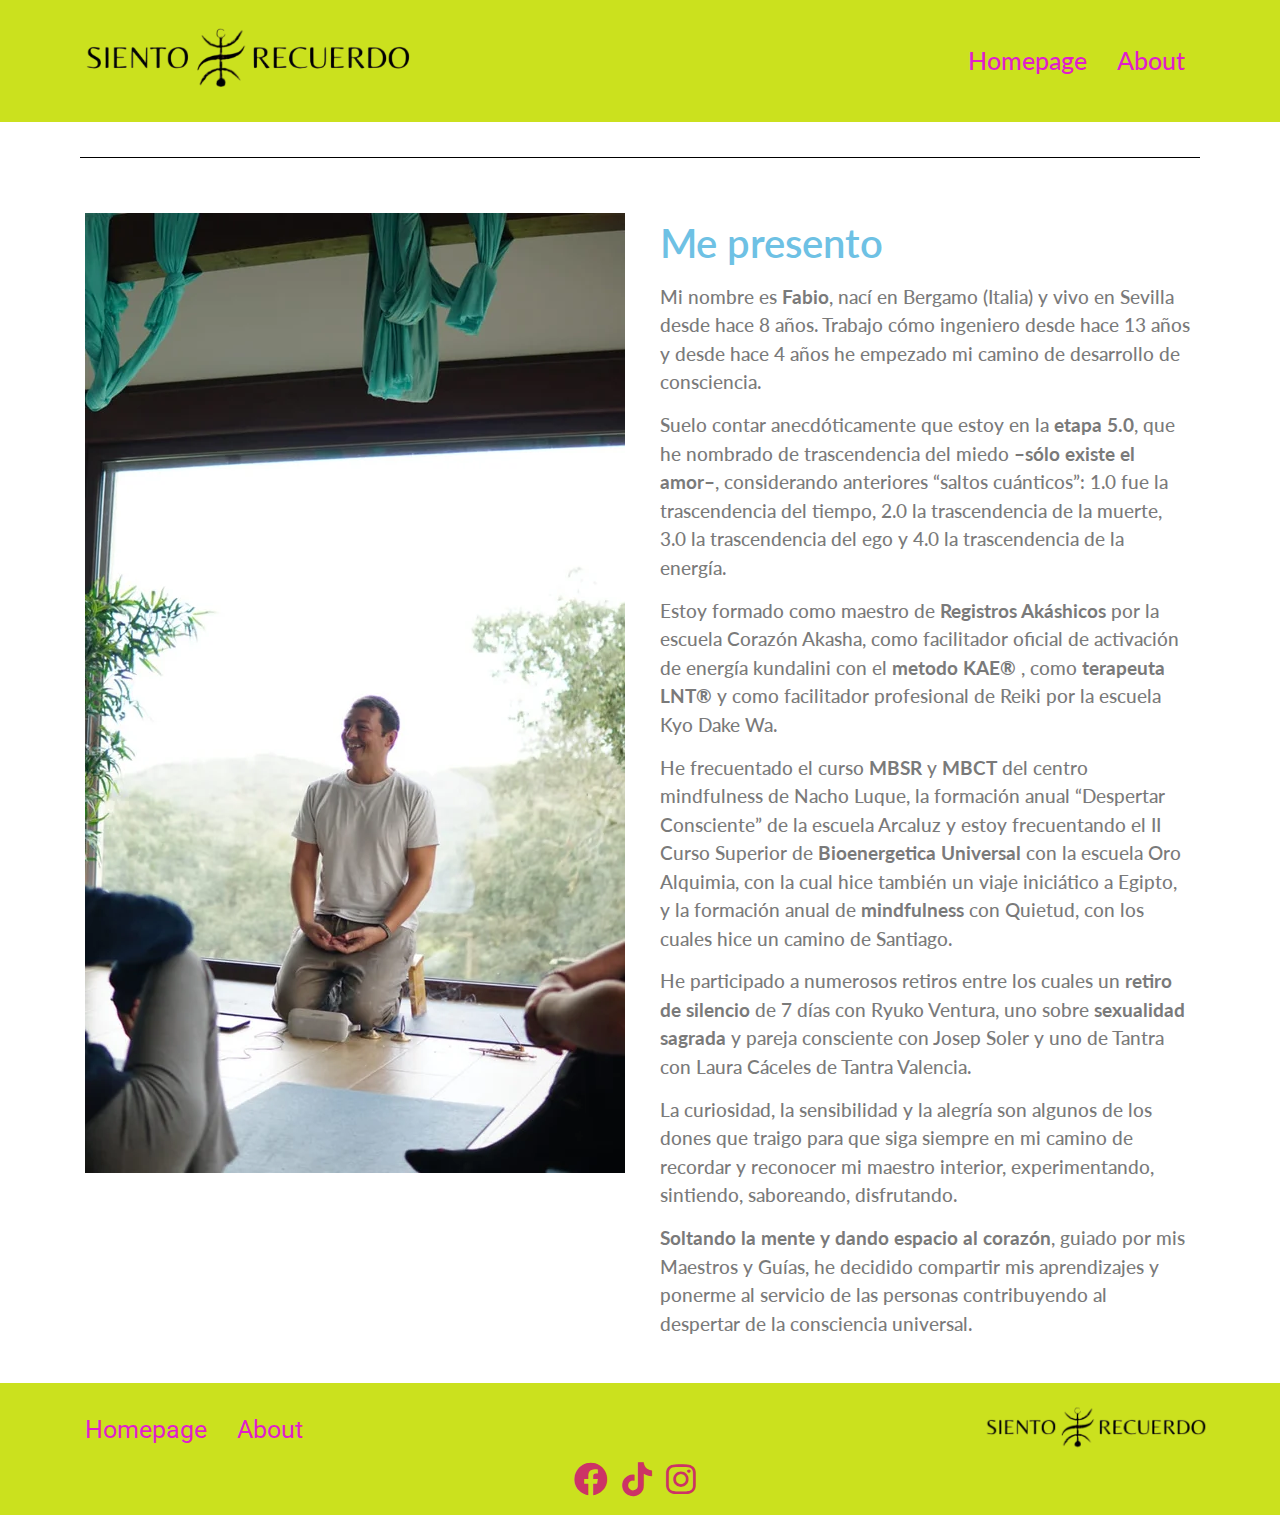
<file: about-2/index.html>
<!DOCTYPE html>
<html lang="it-IT">
<head>
	<meta charset="UTF-8">
	<meta name="viewport" content="width=device-width, initial-scale=1">
	<link rel="profile" href="https://gmpg.org/xfn/11">
	<title>About &#8211; Siento y Recuerdo Website</title>
<meta name="robots" content="max-image-preview:large">
<link rel="alternate" type="application/rss+xml" title="Siento y Recuerdo Website &raquo; Feed" href="https://danicery.github.io/sientoyrecuerdo_demo/feed/">
<link rel="alternate" type="application/rss+xml" title="Siento y Recuerdo Website &raquo; Feed dei commenti" href="https://danicery.github.io/sientoyrecuerdo_demo/comments/feed/">
<script>
window._wpemojiSettings = {"baseUrl":"https:\/\/s.w.org\/images\/core\/emoji\/14.0.0\/72x72\/","ext":".png","svgUrl":"https:\/\/s.w.org\/images\/core\/emoji\/14.0.0\/svg\/","svgExt":".svg","source":{"concatemoji":"https:\/\/danicery.github.io\/sientoyrecuerdo_demo\/wp-includes\/js\/wp-emoji-release.min.js?ver=6.4.3"}};
/*! This file is auto-generated */
!function(i,n){var o,s,e;function c(e){try{var t={supportTests:e,timestamp:(new Date).valueOf()};sessionStorage.setItem(o,JSON.stringify(t))}catch(e){}}function p(e,t,n){e.clearRect(0,0,e.canvas.width,e.canvas.height),e.fillText(t,0,0);var t=new Uint32Array(e.getImageData(0,0,e.canvas.width,e.canvas.height).data),r=(e.clearRect(0,0,e.canvas.width,e.canvas.height),e.fillText(n,0,0),new Uint32Array(e.getImageData(0,0,e.canvas.width,e.canvas.height).data));return t.every(function(e,t){return e===r[t]})}function u(e,t,n){switch(t){case"flag":return n(e,"🏳️‍⚧️","🏳️​⚧️")?!1:!n(e,"🇺🇳","🇺​🇳")&&!n(e,"🏴󠁧󠁢󠁥󠁮󠁧󠁿","🏴​󠁧​󠁢​󠁥​󠁮​󠁧​󠁿");case"emoji":return!n(e,"🫱🏻‍🫲🏿","🫱🏻​🫲🏿")}return!1}function f(e,t,n){var r="undefined"!=typeof WorkerGlobalScope&&self instanceof WorkerGlobalScope?new OffscreenCanvas(300,150):i.createElement("canvas"),a=r.getContext("2d",{willReadFrequently:!0}),o=(a.textBaseline="top",a.font="600 32px Arial",{});return e.forEach(function(e){o[e]=t(a,e,n)}),o}function t(e){var t=i.createElement("script");t.src=e,t.defer=!0,i.head.appendChild(t)}"undefined"!=typeof Promise&&(o="wpEmojiSettingsSupports",s=["flag","emoji"],n.supports={everything:!0,everythingExceptFlag:!0},e=new Promise(function(e){i.addEventListener("DOMContentLoaded",e,{once:!0})}),new Promise(function(t){var n=function(){try{var e=JSON.parse(sessionStorage.getItem(o));if("object"==typeof e&&"number"==typeof e.timestamp&&(new Date).valueOf()<e.timestamp+604800&&"object"==typeof e.supportTests)return e.supportTests}catch(e){}return null}();if(!n){if("undefined"!=typeof Worker&&"undefined"!=typeof OffscreenCanvas&&"undefined"!=typeof URL&&URL.createObjectURL&&"undefined"!=typeof Blob)try{var e="postMessage("+f.toString()+"("+[JSON.stringify(s),u.toString(),p.toString()].join(",")+"));",r=new Blob([e],{type:"text/javascript"}),a=new Worker(URL.createObjectURL(r),{name:"wpTestEmojiSupports"});return void(a.onmessage=function(e){c(n=e.data),a.terminate(),t(n)})}catch(e){}c(n=f(s,u,p))}t(n)}).then(function(e){for(var t in e)n.supports[t]=e[t],n.supports.everything=n.supports.everything&&n.supports[t],"flag"!==t&&(n.supports.everythingExceptFlag=n.supports.everythingExceptFlag&&n.supports[t]);n.supports.everythingExceptFlag=n.supports.everythingExceptFlag&&!n.supports.flag,n.DOMReady=!1,n.readyCallback=function(){n.DOMReady=!0}}).then(function(){return e}).then(function(){var e;n.supports.everything||(n.readyCallback(),(e=n.source||{}).concatemoji?t(e.concatemoji):e.wpemoji&&e.twemoji&&(t(e.twemoji),t(e.wpemoji)))}))}((window,document),window._wpemojiSettings);
</script>
<link rel="stylesheet" id="wp-event-manager-frontend-css" href="https://danicery.github.io/sientoyrecuerdo_demo/wp-content/plugins/wp-event-manager/assets/css/frontend.min.css?ver=6.4.3" media="all">
<link rel="stylesheet" id="wp-event-manager-jquery-ui-daterangepicker-css" href="https://danicery.github.io/sientoyrecuerdo_demo/wp-content/plugins/wp-event-manager/assets/js/jquery-ui-daterangepicker/jquery.comiseo.daterangepicker.css?ver=6.4.3" media="all">
<link rel="stylesheet" id="wp-event-manager-jquery-ui-daterangepicker-style-css" href="https://danicery.github.io/sientoyrecuerdo_demo/wp-content/plugins/wp-event-manager/assets/js/jquery-ui-daterangepicker/styles.css?ver=6.4.3" media="all">
<link rel="stylesheet" id="wp-event-manager-jquery-ui-css-css" href="https://danicery.github.io/sientoyrecuerdo_demo/wp-content/plugins/wp-event-manager/assets/js/jquery-ui/jquery-ui.css?ver=6.4.3" media="all">
<link rel="stylesheet" id="wp-event-manager-grid-style-css" href="https://danicery.github.io/sientoyrecuerdo_demo/wp-content/plugins/wp-event-manager/assets/css/wpem-grid.min.css?ver=6.4.3" media="all">
<link rel="stylesheet" id="wp-event-manager-font-style-css" href="https://danicery.github.io/sientoyrecuerdo_demo/wp-content/plugins/wp-event-manager/assets/fonts/style.css?ver=6.4.3" media="all">
<style id="wp-emoji-styles-inline-css">img.wp-smiley, img.emoji {
		display: inline !important;
		border: none !important;
		box-shadow: none !important;
		height: 1em !important;
		width: 1em !important;
		margin: 0 0.07em !important;
		vertical-align: -0.1em !important;
		background: none !important;
		padding: 0 !important;
	}</style>
<style id="classic-theme-styles-inline-css">/*! This file is auto-generated */
.wp-block-button__link{color:#fff;background-color:#32373c;border-radius:9999px;box-shadow:none;text-decoration:none;padding:calc(.667em + 2px) calc(1.333em + 2px);font-size:1.125em}.wp-block-file__button{background:#32373c;color:#fff;text-decoration:none}</style>
<style id="global-styles-inline-css">body{--wp--preset--color--black: #000000;--wp--preset--color--cyan-bluish-gray: #abb8c3;--wp--preset--color--white: #ffffff;--wp--preset--color--pale-pink: #f78da7;--wp--preset--color--vivid-red: #cf2e2e;--wp--preset--color--luminous-vivid-orange: #ff6900;--wp--preset--color--luminous-vivid-amber: #fcb900;--wp--preset--color--light-green-cyan: #7bdcb5;--wp--preset--color--vivid-green-cyan: #00d084;--wp--preset--color--pale-cyan-blue: #8ed1fc;--wp--preset--color--vivid-cyan-blue: #0693e3;--wp--preset--color--vivid-purple: #9b51e0;--wp--preset--gradient--vivid-cyan-blue-to-vivid-purple: linear-gradient(135deg,rgba(6,147,227,1) 0%,rgb(155,81,224) 100%);--wp--preset--gradient--light-green-cyan-to-vivid-green-cyan: linear-gradient(135deg,rgb(122,220,180) 0%,rgb(0,208,130) 100%);--wp--preset--gradient--luminous-vivid-amber-to-luminous-vivid-orange: linear-gradient(135deg,rgba(252,185,0,1) 0%,rgba(255,105,0,1) 100%);--wp--preset--gradient--luminous-vivid-orange-to-vivid-red: linear-gradient(135deg,rgba(255,105,0,1) 0%,rgb(207,46,46) 100%);--wp--preset--gradient--very-light-gray-to-cyan-bluish-gray: linear-gradient(135deg,rgb(238,238,238) 0%,rgb(169,184,195) 100%);--wp--preset--gradient--cool-to-warm-spectrum: linear-gradient(135deg,rgb(74,234,220) 0%,rgb(151,120,209) 20%,rgb(207,42,186) 40%,rgb(238,44,130) 60%,rgb(251,105,98) 80%,rgb(254,248,76) 100%);--wp--preset--gradient--blush-light-purple: linear-gradient(135deg,rgb(255,206,236) 0%,rgb(152,150,240) 100%);--wp--preset--gradient--blush-bordeaux: linear-gradient(135deg,rgb(254,205,165) 0%,rgb(254,45,45) 50%,rgb(107,0,62) 100%);--wp--preset--gradient--luminous-dusk: linear-gradient(135deg,rgb(255,203,112) 0%,rgb(199,81,192) 50%,rgb(65,88,208) 100%);--wp--preset--gradient--pale-ocean: linear-gradient(135deg,rgb(255,245,203) 0%,rgb(182,227,212) 50%,rgb(51,167,181) 100%);--wp--preset--gradient--electric-grass: linear-gradient(135deg,rgb(202,248,128) 0%,rgb(113,206,126) 100%);--wp--preset--gradient--midnight: linear-gradient(135deg,rgb(2,3,129) 0%,rgb(40,116,252) 100%);--wp--preset--font-size--small: 13px;--wp--preset--font-size--medium: 20px;--wp--preset--font-size--large: 36px;--wp--preset--font-size--x-large: 42px;--wp--preset--spacing--20: 0.44rem;--wp--preset--spacing--30: 0.67rem;--wp--preset--spacing--40: 1rem;--wp--preset--spacing--50: 1.5rem;--wp--preset--spacing--60: 2.25rem;--wp--preset--spacing--70: 3.38rem;--wp--preset--spacing--80: 5.06rem;--wp--preset--shadow--natural: 6px 6px 9px rgba(0, 0, 0, 0.2);--wp--preset--shadow--deep: 12px 12px 50px rgba(0, 0, 0, 0.4);--wp--preset--shadow--sharp: 6px 6px 0px rgba(0, 0, 0, 0.2);--wp--preset--shadow--outlined: 6px 6px 0px -3px rgba(255, 255, 255, 1), 6px 6px rgba(0, 0, 0, 1);--wp--preset--shadow--crisp: 6px 6px 0px rgba(0, 0, 0, 1);}:where(.is-layout-flex){gap: 0.5em;}:where(.is-layout-grid){gap: 0.5em;}body .is-layout-flow > .alignleft{float: left;margin-inline-start: 0;margin-inline-end: 2em;}body .is-layout-flow > .alignright{float: right;margin-inline-start: 2em;margin-inline-end: 0;}body .is-layout-flow > .aligncenter{margin-left: auto !important;margin-right: auto !important;}body .is-layout-constrained > .alignleft{float: left;margin-inline-start: 0;margin-inline-end: 2em;}body .is-layout-constrained > .alignright{float: right;margin-inline-start: 2em;margin-inline-end: 0;}body .is-layout-constrained > .aligncenter{margin-left: auto !important;margin-right: auto !important;}body .is-layout-constrained > :where(:not(.alignleft):not(.alignright):not(.alignfull)){max-width: var(--wp--style--global--content-size);margin-left: auto !important;margin-right: auto !important;}body .is-layout-constrained > .alignwide{max-width: var(--wp--style--global--wide-size);}body .is-layout-flex{display: flex;}body .is-layout-flex{flex-wrap: wrap;align-items: center;}body .is-layout-flex > *{margin: 0;}body .is-layout-grid{display: grid;}body .is-layout-grid > *{margin: 0;}:where(.wp-block-columns.is-layout-flex){gap: 2em;}:where(.wp-block-columns.is-layout-grid){gap: 2em;}:where(.wp-block-post-template.is-layout-flex){gap: 1.25em;}:where(.wp-block-post-template.is-layout-grid){gap: 1.25em;}.has-black-color{color: var(--wp--preset--color--black) !important;}.has-cyan-bluish-gray-color{color: var(--wp--preset--color--cyan-bluish-gray) !important;}.has-white-color{color: var(--wp--preset--color--white) !important;}.has-pale-pink-color{color: var(--wp--preset--color--pale-pink) !important;}.has-vivid-red-color{color: var(--wp--preset--color--vivid-red) !important;}.has-luminous-vivid-orange-color{color: var(--wp--preset--color--luminous-vivid-orange) !important;}.has-luminous-vivid-amber-color{color: var(--wp--preset--color--luminous-vivid-amber) !important;}.has-light-green-cyan-color{color: var(--wp--preset--color--light-green-cyan) !important;}.has-vivid-green-cyan-color{color: var(--wp--preset--color--vivid-green-cyan) !important;}.has-pale-cyan-blue-color{color: var(--wp--preset--color--pale-cyan-blue) !important;}.has-vivid-cyan-blue-color{color: var(--wp--preset--color--vivid-cyan-blue) !important;}.has-vivid-purple-color{color: var(--wp--preset--color--vivid-purple) !important;}.has-black-background-color{background-color: var(--wp--preset--color--black) !important;}.has-cyan-bluish-gray-background-color{background-color: var(--wp--preset--color--cyan-bluish-gray) !important;}.has-white-background-color{background-color: var(--wp--preset--color--white) !important;}.has-pale-pink-background-color{background-color: var(--wp--preset--color--pale-pink) !important;}.has-vivid-red-background-color{background-color: var(--wp--preset--color--vivid-red) !important;}.has-luminous-vivid-orange-background-color{background-color: var(--wp--preset--color--luminous-vivid-orange) !important;}.has-luminous-vivid-amber-background-color{background-color: var(--wp--preset--color--luminous-vivid-amber) !important;}.has-light-green-cyan-background-color{background-color: var(--wp--preset--color--light-green-cyan) !important;}.has-vivid-green-cyan-background-color{background-color: var(--wp--preset--color--vivid-green-cyan) !important;}.has-pale-cyan-blue-background-color{background-color: var(--wp--preset--color--pale-cyan-blue) !important;}.has-vivid-cyan-blue-background-color{background-color: var(--wp--preset--color--vivid-cyan-blue) !important;}.has-vivid-purple-background-color{background-color: var(--wp--preset--color--vivid-purple) !important;}.has-black-border-color{border-color: var(--wp--preset--color--black) !important;}.has-cyan-bluish-gray-border-color{border-color: var(--wp--preset--color--cyan-bluish-gray) !important;}.has-white-border-color{border-color: var(--wp--preset--color--white) !important;}.has-pale-pink-border-color{border-color: var(--wp--preset--color--pale-pink) !important;}.has-vivid-red-border-color{border-color: var(--wp--preset--color--vivid-red) !important;}.has-luminous-vivid-orange-border-color{border-color: var(--wp--preset--color--luminous-vivid-orange) !important;}.has-luminous-vivid-amber-border-color{border-color: var(--wp--preset--color--luminous-vivid-amber) !important;}.has-light-green-cyan-border-color{border-color: var(--wp--preset--color--light-green-cyan) !important;}.has-vivid-green-cyan-border-color{border-color: var(--wp--preset--color--vivid-green-cyan) !important;}.has-pale-cyan-blue-border-color{border-color: var(--wp--preset--color--pale-cyan-blue) !important;}.has-vivid-cyan-blue-border-color{border-color: var(--wp--preset--color--vivid-cyan-blue) !important;}.has-vivid-purple-border-color{border-color: var(--wp--preset--color--vivid-purple) !important;}.has-vivid-cyan-blue-to-vivid-purple-gradient-background{background: var(--wp--preset--gradient--vivid-cyan-blue-to-vivid-purple) !important;}.has-light-green-cyan-to-vivid-green-cyan-gradient-background{background: var(--wp--preset--gradient--light-green-cyan-to-vivid-green-cyan) !important;}.has-luminous-vivid-amber-to-luminous-vivid-orange-gradient-background{background: var(--wp--preset--gradient--luminous-vivid-amber-to-luminous-vivid-orange) !important;}.has-luminous-vivid-orange-to-vivid-red-gradient-background{background: var(--wp--preset--gradient--luminous-vivid-orange-to-vivid-red) !important;}.has-very-light-gray-to-cyan-bluish-gray-gradient-background{background: var(--wp--preset--gradient--very-light-gray-to-cyan-bluish-gray) !important;}.has-cool-to-warm-spectrum-gradient-background{background: var(--wp--preset--gradient--cool-to-warm-spectrum) !important;}.has-blush-light-purple-gradient-background{background: var(--wp--preset--gradient--blush-light-purple) !important;}.has-blush-bordeaux-gradient-background{background: var(--wp--preset--gradient--blush-bordeaux) !important;}.has-luminous-dusk-gradient-background{background: var(--wp--preset--gradient--luminous-dusk) !important;}.has-pale-ocean-gradient-background{background: var(--wp--preset--gradient--pale-ocean) !important;}.has-electric-grass-gradient-background{background: var(--wp--preset--gradient--electric-grass) !important;}.has-midnight-gradient-background{background: var(--wp--preset--gradient--midnight) !important;}.has-small-font-size{font-size: var(--wp--preset--font-size--small) !important;}.has-medium-font-size{font-size: var(--wp--preset--font-size--medium) !important;}.has-large-font-size{font-size: var(--wp--preset--font-size--large) !important;}.has-x-large-font-size{font-size: var(--wp--preset--font-size--x-large) !important;}
.wp-block-navigation a:where(:not(.wp-element-button)){color: inherit;}
:where(.wp-block-post-template.is-layout-flex){gap: 1.25em;}:where(.wp-block-post-template.is-layout-grid){gap: 1.25em;}
:where(.wp-block-columns.is-layout-flex){gap: 2em;}:where(.wp-block-columns.is-layout-grid){gap: 2em;}
.wp-block-pullquote{font-size: 1.5em;line-height: 1.6;}</style>
<link rel="stylesheet" id="wp-event-manager-jquery-timepicker-css-css" href="https://danicery.github.io/sientoyrecuerdo_demo/wp-content/plugins/wp-event-manager/assets/js/jquery-timepicker/jquery.timepicker.min.css?ver=6.4.3" media="all">
<link rel="stylesheet" id="hello-elementor-css" href="https://danicery.github.io/sientoyrecuerdo_demo/wp-content/themes/hello-elementor/style.min.css?ver=3.0.1" media="all">
<link rel="stylesheet" id="hello-elementor-theme-style-css" href="https://danicery.github.io/sientoyrecuerdo_demo/wp-content/themes/hello-elementor/theme.min.css?ver=3.0.1" media="all">
<link rel="stylesheet" id="hello-elementor-header-footer-css" href="https://danicery.github.io/sientoyrecuerdo_demo/wp-content/themes/hello-elementor/header-footer.min.css?ver=3.0.1" media="all">
<link rel="stylesheet" id="elementor-frontend-css" href="https://danicery.github.io/sientoyrecuerdo_demo/wp-content/plugins/elementor/assets/css/frontend-lite.min.css?ver=3.19.0" media="all">
<link rel="stylesheet" id="elementor-post-7-css" href="https://danicery.github.io/sientoyrecuerdo_demo/wp-content/uploads/elementor/css/post-7.css?ver=1706978318" media="all">
<link rel="stylesheet" id="swiper-css" href="https://danicery.github.io/sientoyrecuerdo_demo/wp-content/plugins/elementor/assets/lib/swiper/v8/css/swiper.min.css?ver=8.4.5" media="all">
<link rel="stylesheet" id="elementor-global-css" href="https://danicery.github.io/sientoyrecuerdo_demo/wp-content/uploads/elementor/css/global.css?ver=1706978319" media="all">
<link rel="stylesheet" id="elementor-post-70-css" href="https://danicery.github.io/sientoyrecuerdo_demo/wp-content/uploads/elementor/css/post-70.css?ver=1707099033" media="all">
<link rel="stylesheet" id="google-fonts-1-css" href="https://fonts.googleapis.com/css?family=Lato%3A100%2C100italic%2C200%2C200italic%2C300%2C300italic%2C400%2C400italic%2C500%2C500italic%2C600%2C600italic%2C700%2C700italic%2C800%2C800italic%2C900%2C900italic%7CRoboto%3A100%2C100italic%2C200%2C200italic%2C300%2C300italic%2C400%2C400italic%2C500%2C500italic%2C600%2C600italic%2C700%2C700italic%2C800%2C800italic%2C900%2C900italic&#038;display=swap&#038;ver=6.4.3" media="all">
<link rel="preconnect" href="https://fonts.gstatic.com/" crossorigin>
<script src="https://danicery.github.io/sientoyrecuerdo_demo/wp-includes/js/jquery/jquery.min.js?ver=3.7.1" id="jquery-core-js"></script>
<script src="https://danicery.github.io/sientoyrecuerdo_demo/wp-includes/js/jquery/jquery-migrate.min.js?ver=3.4.1" id="jquery-migrate-js"></script>
<link rel="https://api.w.org/" href="https://danicery.github.io/sientoyrecuerdo_demo/wp-json/">
<link rel="alternate" type="application/json" href="https://danicery.github.io/sientoyrecuerdo_demo/wp-json/wp/v2/pages/70">
<link rel="EditURI" type="application/rsd+xml" title="RSD" href="https://danicery.github.io/sientoyrecuerdo_demo/xmlrpc.php?rsd">
<meta name="generator" content="WordPress 6.4.3">
<link rel="canonical" href="https://danicery.github.io/sientoyrecuerdo_demo/about-2/">
<link rel="shortlink" href="https://danicery.github.io/sientoyrecuerdo_demo/?p=70">
<link rel="alternate" type="application/json+oembed" href="https://danicery.github.io/sientoyrecuerdo_demo/wp-json/oembed/1.0/embed?url=https%3A%2F%2Fdanicery.github.io%2Fsientoyrecuerdo_demo%2Fabout-2%2F">
<link rel="alternate" type="text/xml+oembed" href="https://danicery.github.io/sientoyrecuerdo_demo/wp-json/oembed/1.0/embed?url=https%3A%2F%2Fdanicery.github.io%2Fsientoyrecuerdo_demo%2Fabout-2%2F#038;format=xml">
<meta name="generator" content="Elementor 3.19.0; features: e_optimized_assets_loading, e_optimized_css_loading, e_font_icon_svg, additional_custom_breakpoints, block_editor_assets_optimize, e_image_loading_optimization; settings: css_print_method-external, google_font-enabled, font_display-swap">
		<style id="wp-custom-css">.page-header{display:none}
.site-header .header-inner {
		max-width: 100%;
    padding: 0 80px; 
}

.social_link {width:100%; display:flex;justify-content:center;}
.social_icon {
  font-size: 34px;
  margin-right: 10px;
}
.social_icon:hover {
  color: #1ECBE1; 
}

.event_listings {
  background: rgba(110,193,228,0.5);
}</style>
		</head>
<body class="page-template-default page page-id-70 wp-custom-logo hello-elementor elementor-default elementor-kit-7 elementor-page elementor-page-70">


<a class="skip-link screen-reader-text" href="#content">Vai al contenuto</a>

<header id="site-header" class="site-header dynamic-header menu-dropdown-tablet">
	<div class="header-inner">
		<div class="site-branding show-logo">
							<div class="site-logo show">
					<a href="https://danicery.github.io/sientoyrecuerdo_demo/" class="custom-logo-link" rel="home"><img fetchpriority="high" width="957" height="236" src="https://danicery.github.io/sientoyrecuerdo_demo/wp-content/uploads/2024/02/Snapinsta.app_370811153_788855426353953_1303334071201151668_n_1080-1-PhotoRoom.png-PhotoRoom-1.png" class="custom-logo" alt="sientoyrecuerdo" decoding="async"></a>				</div>
					</div>

					<nav class="site-navigation show">
				<div class="menu-main-container"><ul id="menu-main" class="menu">
<li id="menu-item-20" class="menu-item menu-item-type-post_type menu-item-object-page menu-item-home menu-item-20"><a href="https://danicery.github.io/sientoyrecuerdo_demo/">Homepage</a></li>
<li id="menu-item-75" class="menu-item menu-item-type-post_type menu-item-object-page current-menu-item page_item page-item-70 current_page_item menu-item-75"><a href="https://danicery.github.io/sientoyrecuerdo_demo/about-2/" aria-current="page">About</a></li>
</ul></div>			</nav>
			<div class="site-navigation-toggle-holder show">
				<div class="site-navigation-toggle" role="button" tabindex="0">
					<i class="eicon-menu-bar" aria-hidden="true"></i>
					<span class="screen-reader-text">Menu</span>
				</div>
			</div>
			<nav class="site-navigation-dropdown show">
				<div class="menu-main-container"><ul id="menu-main" class="menu">
<li id="menu-item-20" class="menu-item menu-item-type-post_type menu-item-object-page menu-item-home menu-item-20"><a href="https://danicery.github.io/sientoyrecuerdo_demo/">Homepage</a></li>
<li id="menu-item-75" class="menu-item menu-item-type-post_type menu-item-object-page current-menu-item page_item page-item-70 current_page_item menu-item-75"><a href="https://danicery.github.io/sientoyrecuerdo_demo/about-2/" aria-current="page">About</a></li>
</ul></div>			</nav>
			</div>
</header>

<main id="content" class="site-main post-70 page type-page status-publish hentry">

	
	<div class="page-content">
				<div data-elementor-type="wp-page" data-elementor-id="70" class="elementor elementor-70">
				<div class="elementor-element elementor-element-ebc1aa6 e-flex e-con-boxed e-con e-parent" data-id="ebc1aa6" data-element_type="container" data-settings="{&quot;content_width&quot;:&quot;boxed&quot;}" data-core-v316-plus="true">
					<div class="e-con-inner">
		<div class="elementor-element elementor-element-a08495c e-flex e-con-boxed e-con e-child" data-id="a08495c" data-element_type="container" data-settings="{&quot;content_width&quot;:&quot;boxed&quot;}">
					<div class="e-con-inner">
				<div class="elementor-element elementor-element-2c22830 elementor-widget-divider--view-line elementor-widget elementor-widget-divider" data-id="2c22830" data-element_type="widget" data-widget_type="divider.default">
				<div class="elementor-widget-container">
			<style>/*! elementor - v3.19.0 - 29-01-2024 */
.elementor-widget-divider{--divider-border-style:none;--divider-border-width:1px;--divider-color:#0c0d0e;--divider-icon-size:20px;--divider-element-spacing:10px;--divider-pattern-height:24px;--divider-pattern-size:20px;--divider-pattern-url:none;--divider-pattern-repeat:repeat-x}.elementor-widget-divider .elementor-divider{display:flex}.elementor-widget-divider .elementor-divider__text{font-size:15px;line-height:1;max-width:95%}.elementor-widget-divider .elementor-divider__element{margin:0 var(--divider-element-spacing);flex-shrink:0}.elementor-widget-divider .elementor-icon{font-size:var(--divider-icon-size)}.elementor-widget-divider .elementor-divider-separator{display:flex;margin:0;direction:ltr}.elementor-widget-divider--view-line_icon .elementor-divider-separator,.elementor-widget-divider--view-line_text .elementor-divider-separator{align-items:center}.elementor-widget-divider--view-line_icon .elementor-divider-separator:after,.elementor-widget-divider--view-line_icon .elementor-divider-separator:before,.elementor-widget-divider--view-line_text .elementor-divider-separator:after,.elementor-widget-divider--view-line_text .elementor-divider-separator:before{display:block;content:"";border-block-end:0;flex-grow:1;border-block-start:var(--divider-border-width) var(--divider-border-style) var(--divider-color)}.elementor-widget-divider--element-align-left .elementor-divider .elementor-divider-separator>.elementor-divider__svg:first-of-type{flex-grow:0;flex-shrink:100}.elementor-widget-divider--element-align-left .elementor-divider-separator:before{content:none}.elementor-widget-divider--element-align-left .elementor-divider__element{margin-left:0}.elementor-widget-divider--element-align-right .elementor-divider .elementor-divider-separator>.elementor-divider__svg:last-of-type{flex-grow:0;flex-shrink:100}.elementor-widget-divider--element-align-right .elementor-divider-separator:after{content:none}.elementor-widget-divider--element-align-right .elementor-divider__element{margin-right:0}.elementor-widget-divider--element-align-start .elementor-divider .elementor-divider-separator>.elementor-divider__svg:first-of-type{flex-grow:0;flex-shrink:100}.elementor-widget-divider--element-align-start .elementor-divider-separator:before{content:none}.elementor-widget-divider--element-align-start .elementor-divider__element{margin-inline-start:0}.elementor-widget-divider--element-align-end .elementor-divider .elementor-divider-separator>.elementor-divider__svg:last-of-type{flex-grow:0;flex-shrink:100}.elementor-widget-divider--element-align-end .elementor-divider-separator:after{content:none}.elementor-widget-divider--element-align-end .elementor-divider__element{margin-inline-end:0}.elementor-widget-divider:not(.elementor-widget-divider--view-line_text):not(.elementor-widget-divider--view-line_icon) .elementor-divider-separator{border-block-start:var(--divider-border-width) var(--divider-border-style) var(--divider-color)}.elementor-widget-divider--separator-type-pattern{--divider-border-style:none}.elementor-widget-divider--separator-type-pattern.elementor-widget-divider--view-line .elementor-divider-separator,.elementor-widget-divider--separator-type-pattern:not(.elementor-widget-divider--view-line) .elementor-divider-separator:after,.elementor-widget-divider--separator-type-pattern:not(.elementor-widget-divider--view-line) .elementor-divider-separator:before,.elementor-widget-divider--separator-type-pattern:not([class*=elementor-widget-divider--view]) .elementor-divider-separator{width:100%;min-height:var(--divider-pattern-height);-webkit-mask-size:var(--divider-pattern-size) 100%;mask-size:var(--divider-pattern-size) 100%;-webkit-mask-repeat:var(--divider-pattern-repeat);mask-repeat:var(--divider-pattern-repeat);background-color:var(--divider-color);-webkit-mask-image:var(--divider-pattern-url);mask-image:var(--divider-pattern-url)}.elementor-widget-divider--no-spacing{--divider-pattern-size:auto}.elementor-widget-divider--bg-round{--divider-pattern-repeat:round}.rtl .elementor-widget-divider .elementor-divider__text{direction:rtl}.e-con-inner>.elementor-widget-divider,.e-con>.elementor-widget-divider{width:var(--container-widget-width,100%);--flex-grow:var(--container-widget-flex-grow)}</style>		<div class="elementor-divider">
			<span class="elementor-divider-separator">
						</span>
		</div>
				</div>
				</div>
					</div>
				</div>
					</div>
				</div>
		<div class="elementor-element elementor-element-7405171 e-flex e-con-boxed e-con e-parent" data-id="7405171" data-element_type="container" data-settings="{&quot;content_width&quot;:&quot;boxed&quot;}" data-core-v316-plus="true">
					<div class="e-con-inner">
		<div class="elementor-element elementor-element-f0b351e e-con-full e-flex e-con e-child" data-id="f0b351e" data-element_type="container" data-settings="{&quot;content_width&quot;:&quot;full&quot;}">
				<div class="elementor-element elementor-element-b83f8f4 elementor-widget elementor-widget-image" data-id="b83f8f4" data-element_type="widget" data-widget_type="image.default">
				<div class="elementor-widget-container">
			<style>/*! elementor - v3.19.0 - 29-01-2024 */
.elementor-widget-image{text-align:center}.elementor-widget-image a{display:inline-block}.elementor-widget-image a img[src$=".svg"]{width:48px}.elementor-widget-image img{vertical-align:middle;display:inline-block}</style>										<img decoding="async" width="540" height="960" src="https://danicery.github.io/sientoyrecuerdo_demo/wp-content/uploads/2024/02/syr-fabio.webp" class="attachment-large size-large wp-image-40" alt="fabio ceriali">													</div>
				</div>
				</div>
		<div class="elementor-element elementor-element-eeeb0ad e-con-full e-flex e-con e-child" data-id="eeeb0ad" data-element_type="container" data-settings="{&quot;content_width&quot;:&quot;full&quot;}">
		<div class="elementor-element elementor-element-5cebf61 e-con-full e-flex e-con e-child" data-id="5cebf61" data-element_type="container" data-settings="{&quot;content_width&quot;:&quot;full&quot;}">
				<div class="elementor-element elementor-element-9e6d367 elementor-widget elementor-widget-heading" data-id="9e6d367" data-element_type="widget" data-widget_type="heading.default">
				<div class="elementor-widget-container">
			<style>/*! elementor - v3.19.0 - 29-01-2024 */
.elementor-heading-title{padding:0;margin:0;line-height:1}.elementor-widget-heading .elementor-heading-title[class*=elementor-size-]>a{color:inherit;font-size:inherit;line-height:inherit}.elementor-widget-heading .elementor-heading-title.elementor-size-small{font-size:15px}.elementor-widget-heading .elementor-heading-title.elementor-size-medium{font-size:19px}.elementor-widget-heading .elementor-heading-title.elementor-size-large{font-size:29px}.elementor-widget-heading .elementor-heading-title.elementor-size-xl{font-size:39px}.elementor-widget-heading .elementor-heading-title.elementor-size-xxl{font-size:59px}</style>
<h1 class="elementor-heading-title elementor-size-default">Me presento</h1>		</div>
				</div>
				<div class="elementor-element elementor-element-c0ea27e elementor-widget elementor-widget-text-editor" data-id="c0ea27e" data-element_type="widget" data-widget_type="text-editor.default">
				<div class="elementor-widget-container">
			<style>/*! elementor - v3.19.0 - 29-01-2024 */
.elementor-widget-text-editor.elementor-drop-cap-view-stacked .elementor-drop-cap{background-color:#69727d;color:#fff}.elementor-widget-text-editor.elementor-drop-cap-view-framed .elementor-drop-cap{color:#69727d;border:3px solid;background-color:transparent}.elementor-widget-text-editor:not(.elementor-drop-cap-view-default) .elementor-drop-cap{margin-top:8px}.elementor-widget-text-editor:not(.elementor-drop-cap-view-default) .elementor-drop-cap-letter{width:1em;height:1em}.elementor-widget-text-editor .elementor-drop-cap{float:left;text-align:center;line-height:1;font-size:50px}.elementor-widget-text-editor .elementor-drop-cap-letter{display:inline-block}</style>				<div id="ylIydBZx9dvuV3Wa"><div id="LUCcfTWgW3jaGqWF"><div id="nIUQs1AopITh1qyp">
<div id="ylIydBZx9dvuV3Wa"><div id="LUCcfTWgW3jaGqWF"><div id="nIUQs1AopITh1qyp"><p id="epAYg2ZJkEIGTFD2"><span id="jTNil7WDZRiC1GKj">Mi nombre es </span><strong><span id="F5Pq9Mzjuw5zM01x">Fabio</span></strong><span id="Mp9QnF4VbA0xIR7L">, nací en Bergamo (Italia) y vivo en Sevilla desde hace 8 años. Trabajo cómo ingeniero desde hace 13 años y desde hace 4 años he empezado mi camino de desarrollo de consciencia.</span></p></div></div></div>
<div id="cKkQVrdhevtXM0L8"><div id="WvvdKFN6twwxwaYV"><div id="l7Y2lLFnX5BxVfqs"><p id="fSmLSojQQhH3jE1B"><span id="eZ8eAFWMmCOZ9JNK">Suelo contar anecdóticamente que estoy en la </span><strong><span id="nhX12HquuwagZyL0">etapa 5.0</span></strong><span id="NACVAlKoZimjrXA2">, que he nombrado de trascendencia del miedo <strong>&#8211;</strong></span><strong><span id="CXgx8AKNn2gHTtO9">sólo existe el amor</span></strong><span id="koZK18aHD6TCmSCW"><strong>&#8211;</strong>, considerando anteriores “saltos cuánticos”: 1.0 fue la trascendencia del tiempo, 2.0 la trascendencia de la muerte, 3.0 la trascendencia del ego y 4.0 la trascendencia de la energía.</span></p></div></div></div>
<div id="CD7Mh1nB2T4H8ocB"><div id="wZnqwpLmn5SNZHHm"><div id="zp0RIKQiw3vz4qmv"><p id="ZNxecoE439JuFYnx"><span id="EK5E92c4P226wsWh">Estoy formado como maestro de </span><strong><span id="eDNuhx4LpmWIo0dz">Registros Akáshicos</span></strong><span id="i1LUEJSRMLYyckJj"> por la escuela Corazón Akasha, como facilitador oficial de activación de energía kundalini con el </span><strong><span id="or7goDQdF3GhVke9">metodo KAE®</span></strong><span id="I1So775yGJIJ3uDI"> , como </span><span id="rdNOBoSm9NTgDsDe"><strong>terapeuta LNT®</strong> </span><span id="al2u5KlzIRTz5ZPz">y como facilitador profesional de Reiki por la escuela Kyo Dake Wa.</span></p></div></div></div>
<div id="Gw3LaD0di85RSzgI"><div id="ZNo6bnolmau6vkNf"><div id="Y8vdIDEvOegbEcTg"><p id="nKlSWdIKYdeU5Dfg"><span id="ISpL7b6bf9p4MlQz">He frecuentado el curso </span><span id="uTxU2vtlBLZHvHhI"><strong>MBSR</strong> </span><span id="N75a0uDxhuwMrkok">y </span><strong><span id="OBGJn6xSBxXK3zLX">MBCT</span></strong><span id="zBomdZjkWfZldPys"> del centro mindfulness de Nacho Luque, la formación anual “Despertar Consciente” de la escuela Arcaluz y estoy frecuentando el II Curso Superior de </span><span id="z5kKdGrU5YHsycaV"><strong>Bioenergetica Universal</strong> </span><span id="tIt6oJ8uXO9KtFKT">con la escuela Oro Alquimia, con la cual hice también un viaje iniciático a Egipto, y la formación anual de </span><strong><span id="f9yb3ZnrS2oZlXn5">mindfulness</span></strong><span id="RzTK9BD7GiOz5S1i"> con Quietud, con los cuales hice un camino de Santiago.</span></p></div></div></div>
<div id="KSXyIKMylDC5zfC3"><div id="BSpt00QDrVcZyWyF"><div id="cu5tdAtKBPSHYHgo"><p id="u4uujIH354rDk4eX"><span id="bXrzVEphL8JMpcnJ">He participado a numerosos retiros entre los cuales un </span><strong><span id="DLiQRGupoGEdSN0Y">retiro de silencio</span></strong><span id="b99MWkO6TTMK4lYQ"> de 7 días con Ryuko Ventura, uno sobre </span><strong><span id="RfC6TswpyApkuDcG">sexualidad sagrada</span></strong><span id="JSdn3G4U7iXQMoiZ"> y pareja consciente con Josep Soler y uno de Tantra con Laura Cáceles de Tantra Valencia.</span></p></div></div></div>
<div id="UIeivMWiPf0eroVt"><div id="S3HUeh6NeQuMkLPc"><div id="aENbgYkOdmf1ZMUi"><p id="q1FOEerEF4gSDMks"><span id="h2k1kMxwx4bvRku7">La curiosidad, la sensibilidad y la alegría son algunos de los dones que traigo para que siga siempre en mi camino de recordar y reconocer mi maestro interior, experimentando, sintiendo, saboreando, disfrutando.</span></p></div></div></div>
<div id="q7xYan0YjeT8xHMI"><div id="nZaR1fi5mbb9pVJK"><div id="OWItzqm9qO7ZygYD"><p id="JczK5JpGDA1Q5pKA"><strong><span id="R4Ftq9XllHGbBNjD">Soltando la mente y dando espacio al corazón</span></strong><span id="u5EJwdRxvECeNyDd">, guiado por mis Maestros y Guías, he decidido compartir mis aprendizajes y ponerme al servicio de las personas contribuyendo al despertar de la consciencia universal.</span></p></div></div></div>
</div></div></div>						</div>
				</div>
				</div>
				</div>
					</div>
				</div>
				</div>
				<div class="post-tags">
					</div>
			</div>

	
</main>

	<footer id="site-footer" class="site-footer dynamic-footer footer-inverted">
	<div class="footer-inner">
		<div class="site-branding show-logo">
							<div class="site-logo show">
					<a href="https://danicery.github.io/sientoyrecuerdo_demo/" class="custom-logo-link" rel="home"><img fetchpriority="high" width="957" height="236" src="https://danicery.github.io/sientoyrecuerdo_demo/wp-content/uploads/2024/02/Snapinsta.app_370811153_788855426353953_1303334071201151668_n_1080-1-PhotoRoom.png-PhotoRoom-1.png" class="custom-logo" alt="sientoyrecuerdo" decoding="async"></a>				</div>
					</div>

					<nav class="site-navigation show">
				<div class="menu-footer-menu-container"><ul id="menu-footer-menu" class="menu">
<li id="menu-item-333" class="menu-item menu-item-type-post_type menu-item-object-page menu-item-home menu-item-333"><a href="https://danicery.github.io/sientoyrecuerdo_demo/">Homepage</a></li>
<li id="menu-item-76" class="menu-item menu-item-type-post_type menu-item-object-page current-menu-item page_item page-item-70 current_page_item menu-item-76"><a href="https://danicery.github.io/sientoyrecuerdo_demo/about-2/" aria-current="page">About</a></li>
</ul></div>			</nav>
		
					<div class="copyright hide">
				<p>All rights reserved</p>
			</div>
			</div>
	
<!-- Inclusione del foglio di stile di Font Awesome -->
	<link rel="stylesheet" href="https://cdnjs.cloudflare.com/ajax/libs/font-awesome/6.0.0/css/all.min.css">

	<!-- Custom social links -->
	<div class="social_link">
		<div class="social_links">
				<a href="https://www.facebook.com/profile.php?id=100094130673821" class="text-reset me-2"><i class="fa-brands fa-facebook social_icon"></i></a>
				<a href="https://www.tiktok.com/@sientoyrecuerdo/" class="text-reset me-2"><i class="fa-brands fa-tiktok social_icon"></i></a>
				<a href="https://www.instagram.com/sientoyrecuerdo/" class="text-reset me-2"><i class="fa-brands fa-instagram social_icon"></i></a>
		</div>
	</div>
</footer>

<script src="https://danicery.github.io/sientoyrecuerdo_demo/wp-content/plugins/wp-event-manager/assets/js/common.min.js?ver=3.1.41" id="wp-event-manager-common-js"></script>
<script src="https://danicery.github.io/sientoyrecuerdo_demo/wp-includes/js/jquery/ui/core.min.js?ver=1.13.2" id="jquery-ui-core-js"></script>
<script src="https://danicery.github.io/sientoyrecuerdo_demo/wp-includes/js/jquery/ui/controlgroup.min.js?ver=1.13.2" id="jquery-ui-controlgroup-js"></script>
<script src="https://danicery.github.io/sientoyrecuerdo_demo/wp-includes/js/jquery/ui/checkboxradio.min.js?ver=1.13.2" id="jquery-ui-checkboxradio-js"></script>
<script src="https://danicery.github.io/sientoyrecuerdo_demo/wp-includes/js/jquery/ui/button.min.js?ver=1.13.2" id="jquery-ui-button-js"></script>
<script src="https://danicery.github.io/sientoyrecuerdo_demo/wp-includes/js/jquery/ui/datepicker.min.js?ver=1.13.2" id="jquery-ui-datepicker-js"></script>
<script id="jquery-ui-datepicker-js-after">jQuery(function(jQuery){jQuery.datepicker.setDefaults({"closeText":"Chiudi","currentText":"Oggi","monthNames":["Gennaio","Febbraio","Marzo","Aprile","Maggio","Giugno","Luglio","Agosto","Settembre","Ottobre","Novembre","Dicembre"],"monthNamesShort":["Gen","Feb","Mar","Apr","Mag","Giu","Lug","Ago","Set","Ott","Nov","Dic"],"nextText":"Prossimo","prevText":"Precedente","dayNames":["domenica","lunedì","martedì","mercoledì","giovedì","venerdì","sabato"],"dayNamesShort":["Dom","Lun","Mar","Mer","Gio","Ven","Sab"],"dayNamesMin":["D","L","M","M","G","V","S"],"dateFormat":"d MM yy","firstDay":1,"isRTL":false});});</script>
<script src="https://danicery.github.io/sientoyrecuerdo_demo/wp-includes/js/jquery/ui/menu.min.js?ver=1.13.2" id="jquery-ui-menu-js"></script>
<script src="https://danicery.github.io/sientoyrecuerdo_demo/wp-includes/js/dist/vendor/moment.min.js?ver=2.29.4" id="moment-js"></script>
<script id="moment-js-after">moment.updateLocale( 'it_IT', {"months":["Gennaio","Febbraio","Marzo","Aprile","Maggio","Giugno","Luglio","Agosto","Settembre","Ottobre","Novembre","Dicembre"],"monthsShort":["Gen","Feb","Mar","Apr","Mag","Giu","Lug","Ago","Set","Ott","Nov","Dic"],"weekdays":["domenica","lunedì","martedì","mercoledì","giovedì","venerdì","sabato"],"weekdaysShort":["Dom","Lun","Mar","Mer","Gio","Ven","Sab"],"week":{"dow":1},"longDateFormat":{"LT":"G:i","LTS":null,"L":null,"LL":"j F Y","LLL":"j F Y G:i","LLLL":null}} );</script>
<script src="https://danicery.github.io/sientoyrecuerdo_demo/wp-content/plugins/wp-event-manager/assets/js/jquery-ui-daterangepicker/jquery.comiseo.daterangepicker.js?ver=3.1.41" id="wp-event-manager-jquery-ui-daterangepicker-js"></script>
<script id="wp-event-manager-content-event-listing-js-extra">var event_manager_content_event_listing = {"i18n_initialText":"Seleziona un intervallo di date","i18n_applyButtonText":"Applica","i18n_clearButtonText":"Clear","i18n_cancelButtonText":"Annulla","i18n_today":"Oggi","i18n_tomorrow":"Domani","i18n_thisWeek":"Questa settimana","i18n_nextWeek":"Prossima settimana","i18n_thisMonth":"Questo mese","i18n_nextMonth":"Prossimo mese","i18n_thisYear":"Quest'anno","i18n_nextYear":"Prossimo mese"};
var event_manager_content_event_listing = {"i18n_datepicker_format":"d\/m\/yy","i18n_initialText":"Select Date Range","i18n_applyButtonText":"Applica","i18n_clearButtonText":"Clear","i18n_cancelButtonText":"Annulla","i18n_monthNames":["Gennaio","Febbraio","Marzo","Aprile","Maggio","Giugno","Luglio","Agosto","Settembre","Ottobre","Novembre","Dicembre"],"i18n_today":"Oggi","i18n_tomorrow":"Domani","i18n_thisWeek":"Questa settimana","i18n_nextWeek":"Prossima settimana","i18n_thisMonth":"Questo mese","i18n_nextMonth":"Prossimo mese","i18n_thisYear":"Quest'anno","i18n_nextYear":"Prossimo anno"};</script>
<script src="https://danicery.github.io/sientoyrecuerdo_demo/wp-content/plugins/wp-event-manager/assets/js/content-event-listing.min.js?ver=3.1.41" id="wp-event-manager-content-event-listing-js"></script>
<script src="https://danicery.github.io/sientoyrecuerdo_demo/wp-content/plugins/wp-event-manager/assets/js/jquery-deserialize/jquery.deserialize.js?ver=1.2.1" id="jquery-deserialize-js"></script>
<script id="wp-event-manager-ajax-filters-js-extra">var event_manager_ajax_filters = {"ajax_url":"https:\/\/danicery.github.io\/sientoyrecuerdo_demo\/em-ajax\/get_listings\/","is_rtl":"0","lang":null};
var event_manager_ajax_filters = {"ajax_url":"\/sientoyrecuerdowebsite\/em-ajax\/%%endpoint%%\/","is_rtl":"0","lang":null};</script>
<script src="https://danicery.github.io/sientoyrecuerdo_demo/wp-content/plugins/wp-event-manager/assets/js/event-ajax-filters.min.js?ver=3.1.41" id="wp-event-manager-ajax-filters-js"></script>
<script src="https://danicery.github.io/sientoyrecuerdo_demo/wp-content/plugins/wp-event-manager/assets/js/jquery-timepicker/jquery.timepicker.min.js?ver=3.1.41" id="wp-event-manager-jquery-timepicker-js"></script>
<script src="https://danicery.github.io/sientoyrecuerdo_demo/wp-content/themes/hello-elementor/assets/js/hello-frontend.min.js?ver=3.0.1" id="hello-theme-frontend-js"></script>
<script src="https://danicery.github.io/sientoyrecuerdo_demo/wp-content/plugins/elementor/assets/js/webpack.runtime.min.js?ver=3.19.0" id="elementor-webpack-runtime-js"></script>
<script src="https://danicery.github.io/sientoyrecuerdo_demo/wp-content/plugins/elementor/assets/js/frontend-modules.min.js?ver=3.19.0" id="elementor-frontend-modules-js"></script>
<script src="https://danicery.github.io/sientoyrecuerdo_demo/wp-content/plugins/elementor/assets/lib/waypoints/waypoints.min.js?ver=4.0.2" id="elementor-waypoints-js"></script>
<script id="elementor-frontend-js-before">var elementorFrontendConfig = {"environmentMode":{"edit":false,"wpPreview":false,"isScriptDebug":false},"i18n":{"shareOnFacebook":"Condividi su Facebook","shareOnTwitter":"Condividi su Twitter","pinIt":"Pinterest","download":"Download","downloadImage":"Scarica immagine","fullscreen":"Schermo intero","zoom":"Zoom","share":"Condividi","playVideo":"Riproduci video","previous":"Precedente","next":"Successivo","close":"Chiudi","a11yCarouselWrapperAriaLabel":"Carosello | Scorrimento orizzontale: Freccia sinistra & destra","a11yCarouselPrevSlideMessage":"Diapositiva precedente","a11yCarouselNextSlideMessage":"Prossima diapositiva","a11yCarouselFirstSlideMessage":"Questa é la prima diapositiva","a11yCarouselLastSlideMessage":"Questa è l'ultima diapositiva","a11yCarouselPaginationBulletMessage":"Vai alla diapositiva"},"is_rtl":false,"breakpoints":{"xs":0,"sm":480,"md":768,"lg":1025,"xl":1440,"xxl":1600},"responsive":{"breakpoints":{"mobile":{"label":"Mobile Portrait","value":767,"default_value":767,"direction":"max","is_enabled":true},"mobile_extra":{"label":"Mobile Landscape","value":880,"default_value":880,"direction":"max","is_enabled":false},"tablet":{"label":"Tablet verticale","value":1024,"default_value":1024,"direction":"max","is_enabled":true},"tablet_extra":{"label":"Tablet orizzontale","value":1200,"default_value":1200,"direction":"max","is_enabled":false},"laptop":{"label":"Laptop","value":1366,"default_value":1366,"direction":"max","is_enabled":false},"widescreen":{"label":"Widescreen","value":2400,"default_value":2400,"direction":"min","is_enabled":false}}},"version":"3.19.0","is_static":false,"experimentalFeatures":{"e_optimized_assets_loading":true,"e_optimized_css_loading":true,"e_font_icon_svg":true,"additional_custom_breakpoints":true,"container":true,"e_swiper_latest":true,"hello-theme-header-footer":true,"block_editor_assets_optimize":true,"ai-layout":true,"landing-pages":true,"nested-elements":true,"e_image_loading_optimization":true,"e_global_styleguide":true},"urls":{"assets":"https:\/\/danicery.github.io\/sientoyrecuerdo_demo\/wp-content\/plugins\/elementor\/assets\/"},"swiperClass":"swiper","settings":{"page":[],"editorPreferences":[]},"kit":{"active_breakpoints":["viewport_mobile","viewport_tablet"],"global_image_lightbox":"yes","lightbox_enable_counter":"yes","lightbox_enable_fullscreen":"yes","lightbox_enable_zoom":"yes","lightbox_enable_share":"yes","lightbox_title_src":"title","lightbox_description_src":"description","hello_header_logo_type":"logo","hello_header_menu_layout":"horizontal","hello_footer_logo_type":"logo"},"post":{"id":70,"title":"About%20%E2%80%93%20Siento%20y%20Recuerdo%20Website","excerpt":"","featuredImage":false}};</script>
<script src="https://danicery.github.io/sientoyrecuerdo_demo/wp-content/plugins/elementor/assets/js/frontend.min.js?ver=3.19.0" id="elementor-frontend-js"></script>

</body>
</html>
</file>
